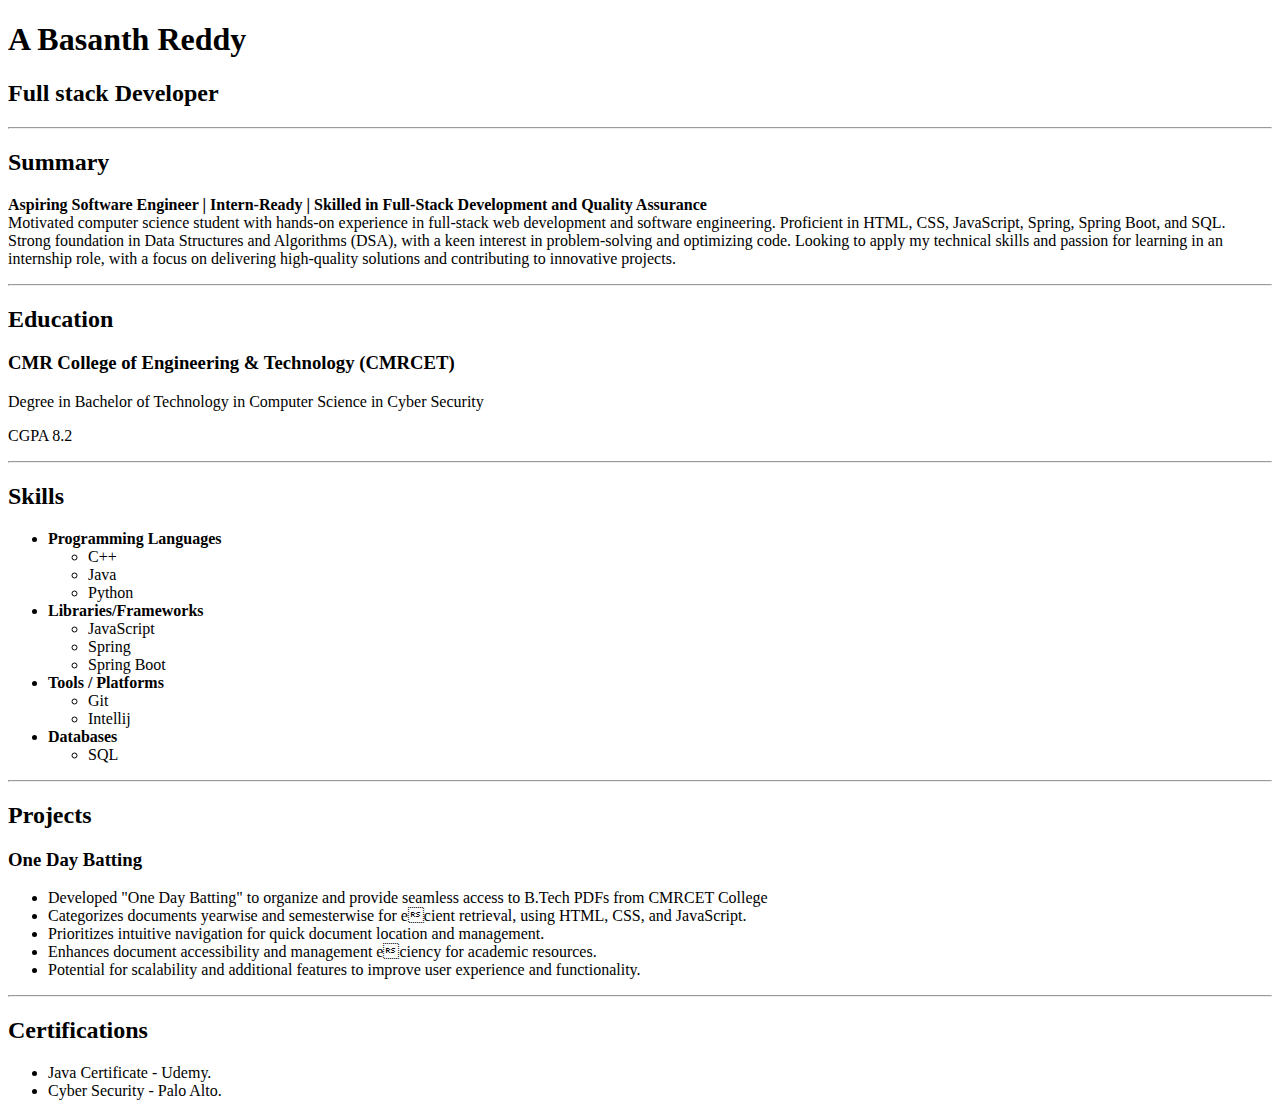
<file: index.html>
<!doctype html>
<html lang="en">
<head>
    <meta charset="UTF-8">
    <meta name="viewport" content="width=device-width, initial-scale=1">
    <title>Online Resume</title>
</head>
<body>
<h1>A Basanth Reddy</h1>
        <h2>Full stack Developer</h2>

<hr>
<h2>Summary</h2>
<p>
    <b>Aspiring Software Engineer | Intern-Ready | Skilled in Full-Stack Development and Quality Assurance</b><br>
    Motivated computer science student with hands-on experience in full-stack web development and software engineering. Proficient in HTML, CSS, JavaScript, Spring, Spring Boot, and SQL. Strong foundation in Data Structures and Algorithms (DSA), with a keen interest in problem-solving and optimizing code. Looking to apply my technical skills and passion for learning in an internship role, with a focus on delivering high-quality solutions and contributing to innovative projects.
</p>
<hr>
<h2>Education</h2>
<h3>CMR College of Engineering & Technology (CMRCET)</h3>
    <p>Degree in Bachelor of Technology in Computer Science in Cyber Security</p>
    <p>CGPA 8.2</p>
<hr>

<h2>Skills</h2>
    <ul>
        <li><b>Programming Languages</b>
        <ul>

            <li>C++</li>
            <li>Java</li>
            <li>Python</li>
        </ul>
        <li><b>Libraries/Frameworks</b></li>
        <ul>
            <li> JavaScript</li>
            <li> Spring</li>
            <li>Spring Boot</li>
        </ul>

        <li><b>Tools / Platforms</b></li>
        <ul>
            <li>
                Git
            </li>
            <li>
                Intellij
            </li>
        </ul>

        <li><b>Databases</b></li>
        <ul>
            <li>SQL</li>
        </ul>
</ul>
<hr>
<h2>Projects</h2>
<h3>One Day Batting</h3>
<p>
    <ul>
        <li> Developed "One Day Batting" to organize and provide seamless access to B.Tech PDFs from CMRCET
        College </li>
        <li>Categorizes documents yearwise and semesterwise for ecient retrieval, using HTML, CSS, and
        JavaScript.</li>
        <li>Prioritizes intuitive navigation for quick document location and management.</li>
        <li> Enhances document accessibility and management eciency for academic resources.</li>
        <li>Potential for scalability and additional features to improve user experience and functionality.</li>

</ul>
<hr>
<h2>Certifications</h2>

<ul>
    <li> Java Certificate - Udemy.  </li>
    <li> Cyber Security - Palo Alto.  </li>
</ul>
</p>
<h3></h3>
<p> </p>

</body>
</html>
</file>
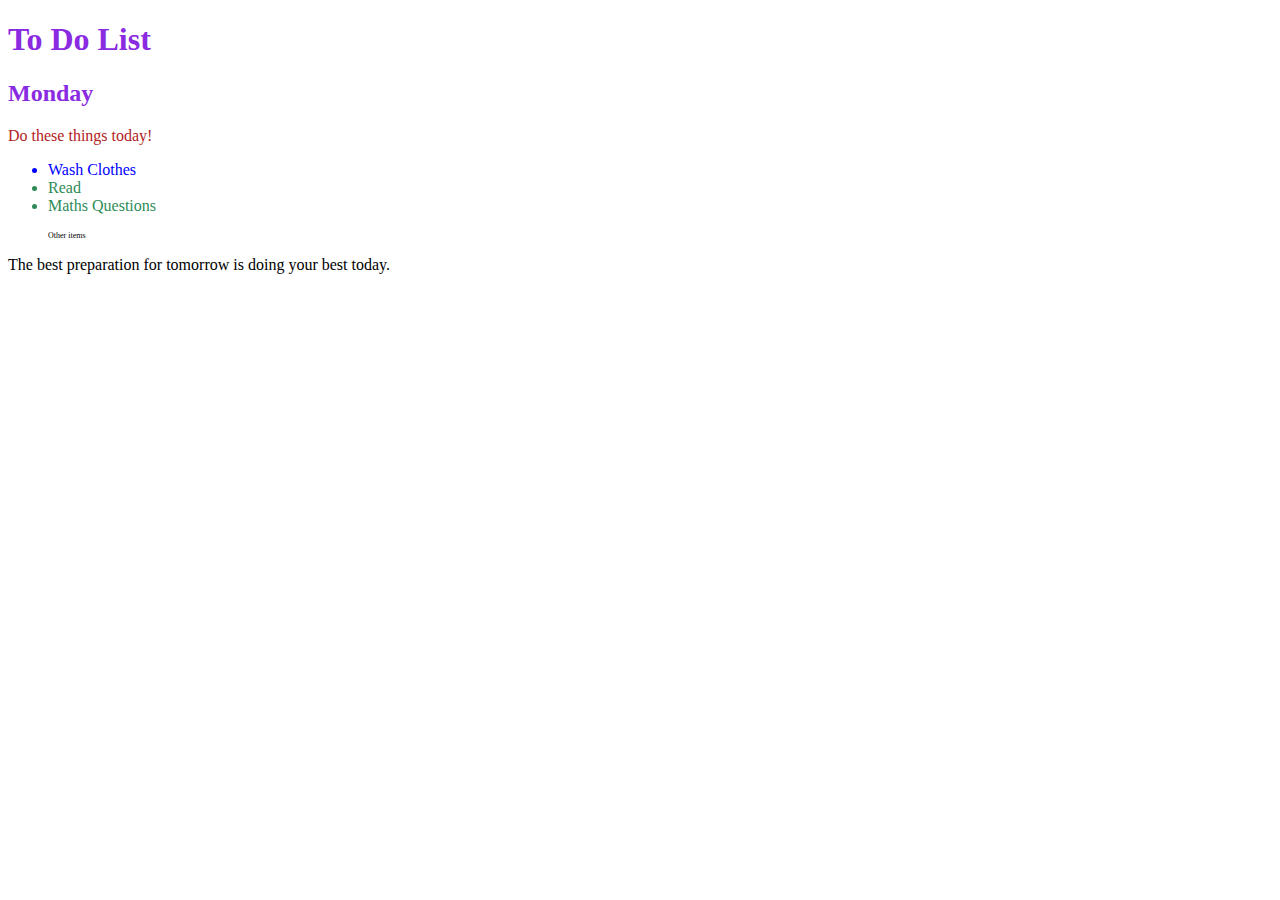
<file: 7.1 Combining Selectors/index.html>
<!DOCTYPE html>
<html lang="en">

<head>
  <meta charset="UTF-8">
  <title>Combining CSS Selectors</title>
  <link rel="stylesheet" href="./style.css">
</head>

<!-- Don't change any of the HTML code! -->

<body>
  <h1>To Do List</h1>
  <h2>Monday</h2>
  <div class="box">
    <p class="done">Do these things today!</p>
    <ul class="list">
      <li>Wash Clothes</li>
      <li class="done">Read</li>
      <li class="done">Maths Questions</li>
    </ul>
  </div>

  <ul>
    <p class="done">Other items</p>
  </ul>
  <p>The best preparation for tomorrow is doing your best today.</p>

</body>

</html>
</file>
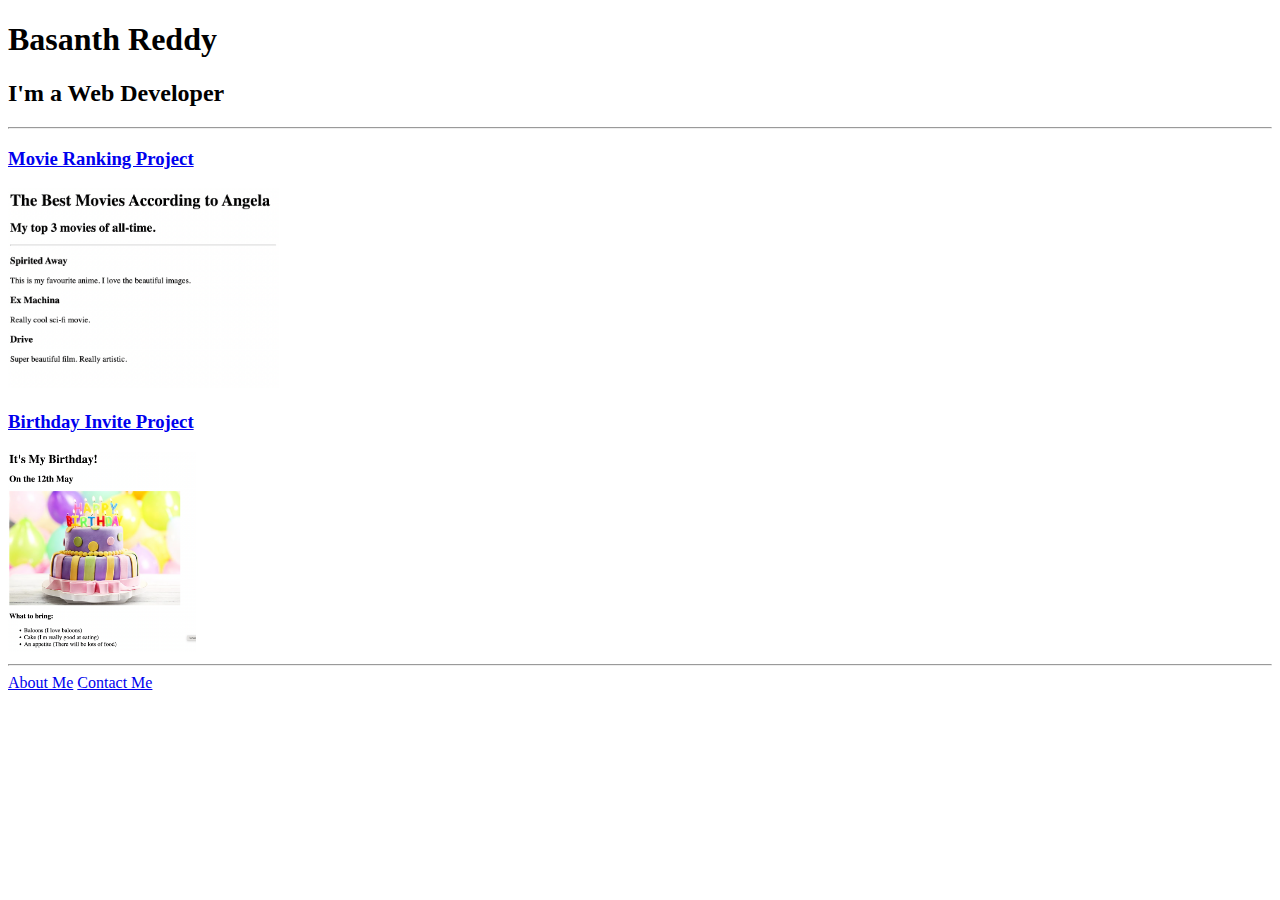
<file: solution.html>
<!DOCTYPE html>
<html lang="en">

<head>
  <meta charset="UTF-8">
  <title>Angela's Portfolio</title>
</head>

<body>
  <h1>Basanth Reddy</h1>
  <h2>I'm a Web Developer</h2>
  <hr />
  <h3><a href="./public/movie-ranking.html">Movie Ranking Project</a></h3>
  <img src="./assets/images/movie-ranking.png" height="200" alt="movie ranking project preview"/>
  <h3><a href="./public/birthday-invite.html">Birthday Invite Project</a></h3>
  <img src="./assets/images/birthday-invite.png" height="200" alt="birthday invite project preview"/>
  <hr />
  <a href="./public/about.html">About Me</a>
  <a href="./public/contact.html">Contact Me</a>
</body>

</html>
</file>
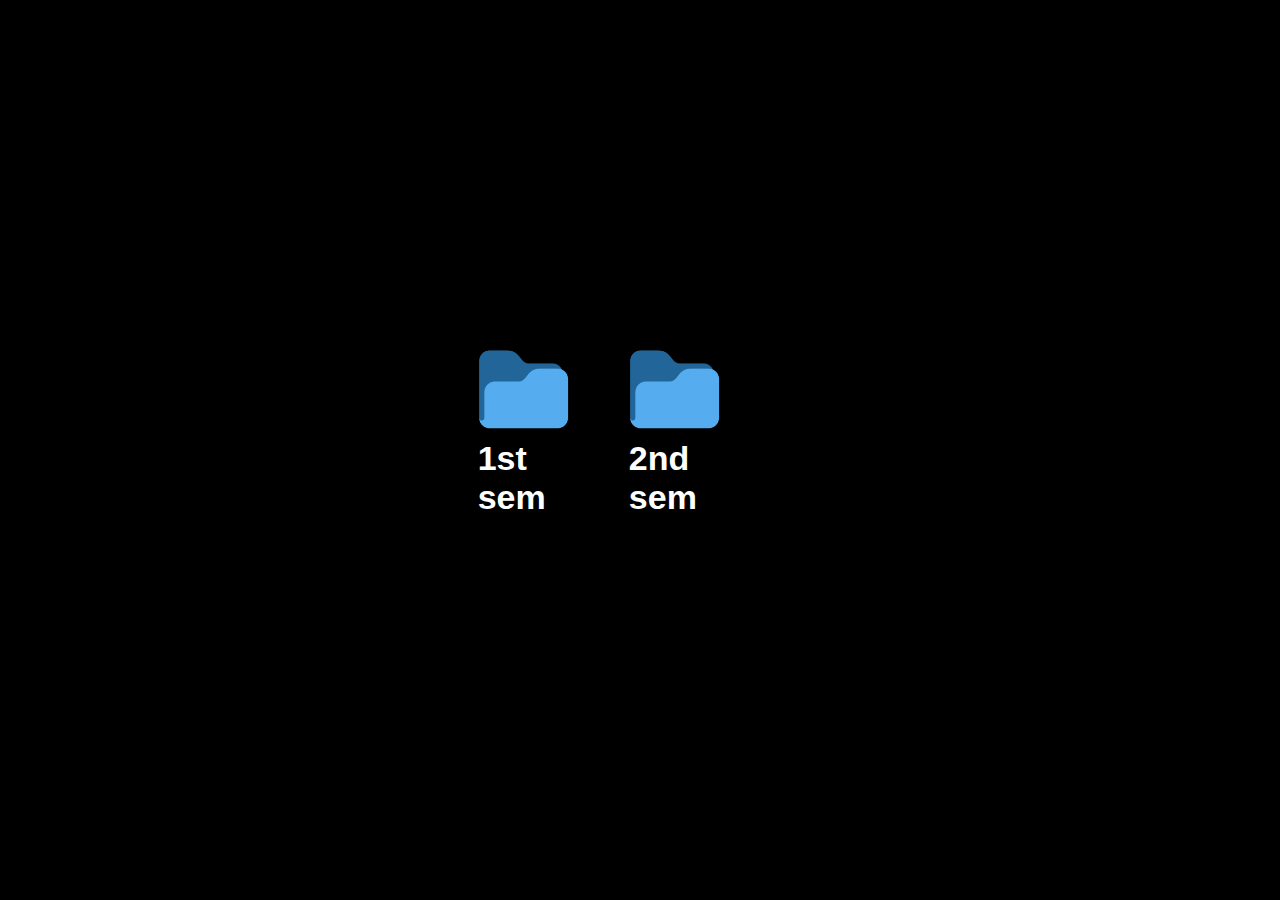
<file: ODB-main/1st Year.html>
<!DOCTYPE html>
<html lang="en" dir="ltr">
<head>
    <meta charset="utf-8">
    <meta name="viewport" content="width=device-width, initial-scale=1">
    <title>1st Year</title>
    <link rel="icon" href="favicon.ico">
    <link rel="stylesheet" href="sem.css">
</head>
<div class="middle_block">
    <div class="row">
        <a href="sem-1.html" class="column spin">
            <img src="pics/fold.png" alt="fold" width="115" height="105">
            <p>1st sem</p>
        </a>


        <a href="sem-2.html" class="column spin">
            <img src="pics/fold.png" alt="fold" width="115" height="105">
            <p>2nd sem</p>
        </a>
    </div>
</file>
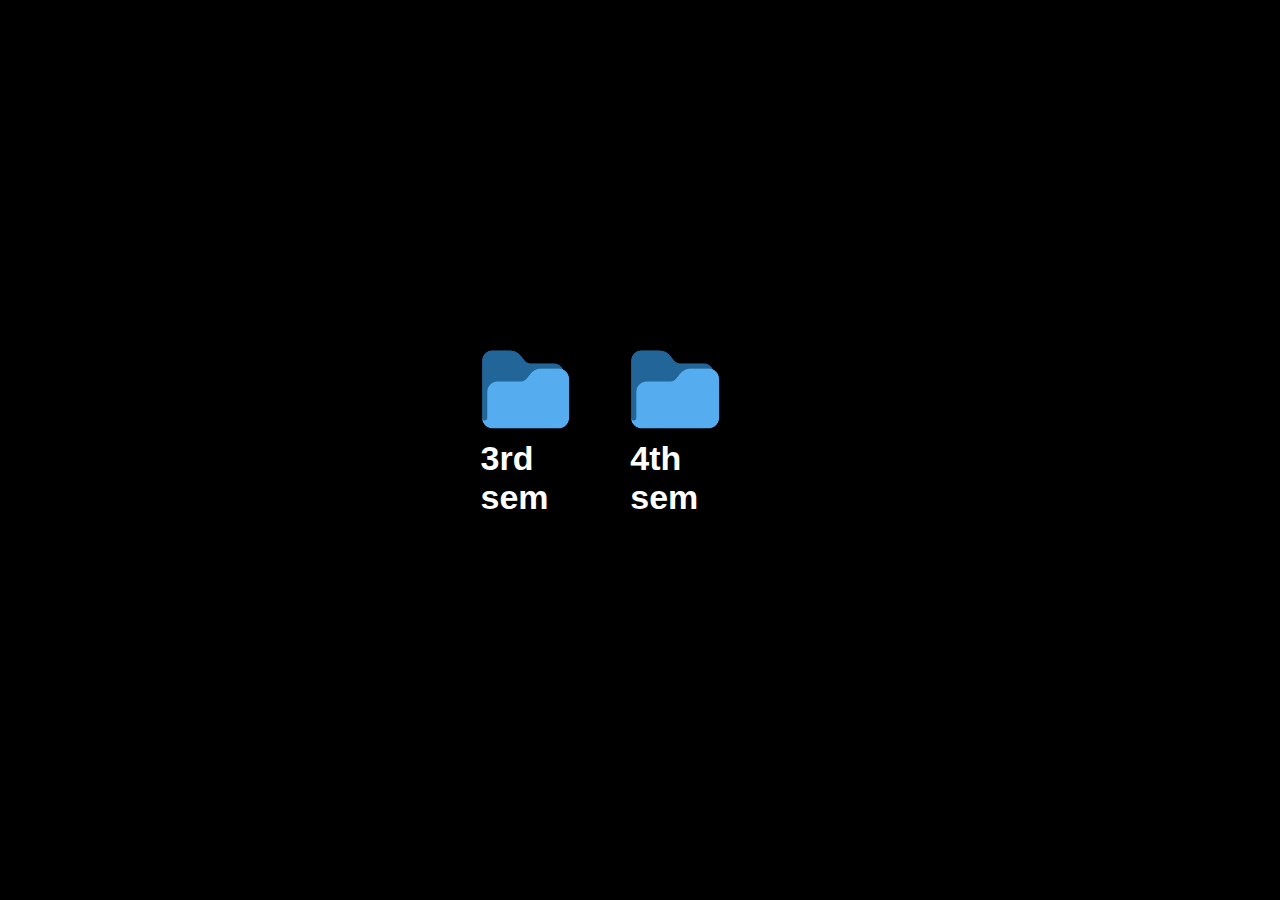
<file: ODB-main/2nd Year.html>
<!DOCTYPE html>
<html lang="en" dir="ltr">
<head>
    <meta charset="utf-8">
    <meta name="viewport" content="width=device-width, initial-scale=1">
    <title>2nd Year</title>
    <link rel="icon" href="favicon.ico">
    <link rel="stylesheet" href="sem.css">
</head>

<div class="middle_block">
    <div class="row">
        <a href="sem-3.html" class="column spin">
            <img src="pics/fold.png" alt="fold" width="115" height="105">
            <p>3rd sem</p>
        </a>

        <a href="sem-4.html" class="column spin">
            <img src="pics/fold.png" alt="fold" width="115" height="105">
            <p>4th sem</p>
        </a>
    </div>
    </div>
</file>
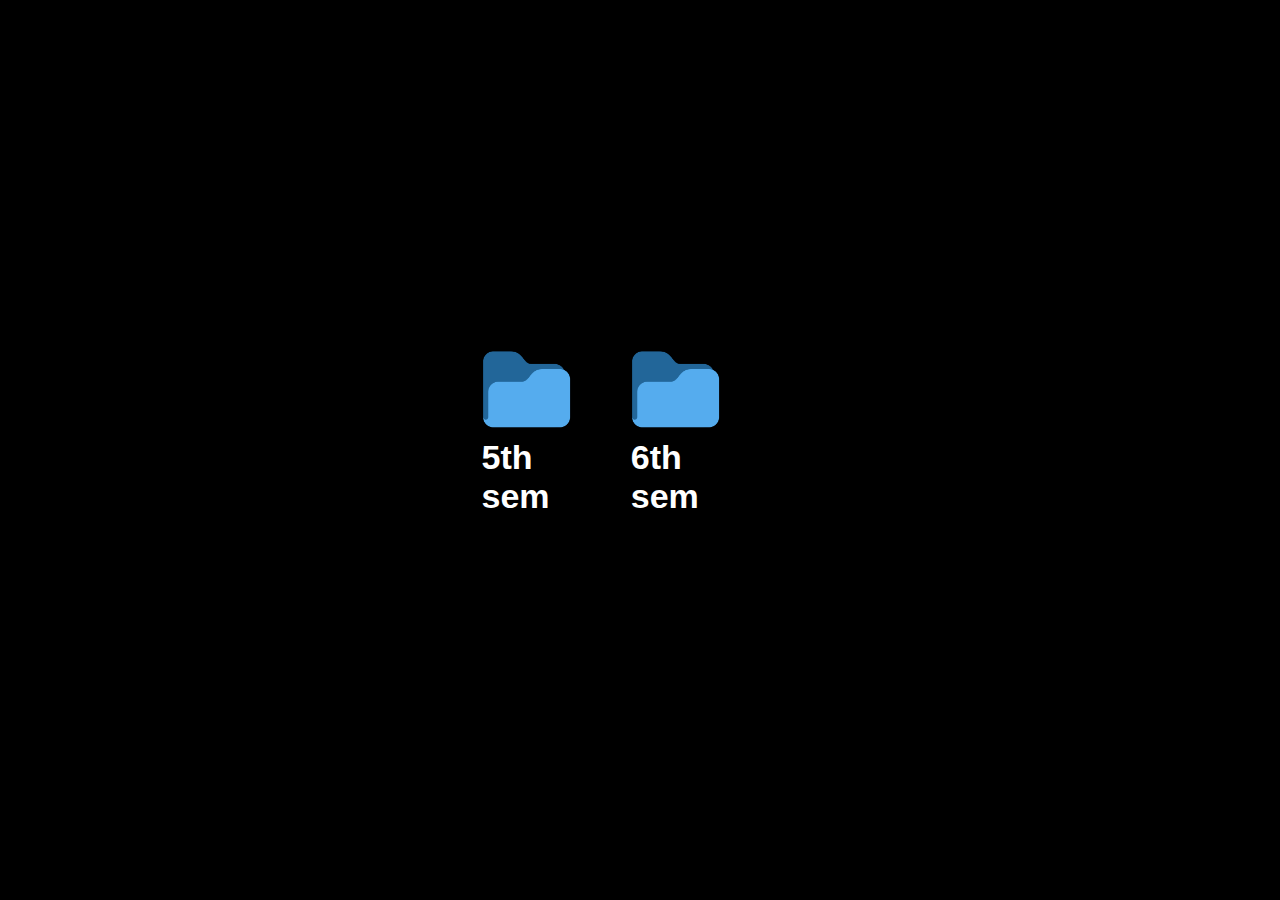
<file: ODB-main/3rd Year.html>
<!DOCTYPE html>
<html lang="en" dir="ltr">
<head>
    <meta charset="utf-8">
    <meta name="viewport" content="width=device-width, initial-scale=1">
    <title>3rd Year</title>
    <link rel="icon" href="favicon.ico">
    <link rel="stylesheet" href="sem.css">
</head>
<div class="middle_block">
    <div class="row">
        <div class="row">
            <a href="sem-5.html" class="column spin">
                <img src="pics/fold.png" alt="fold" width="115" height="105">
                <p>5th sem</p>
            </a>


            <a href="sem-6.html" class="column spin">
                <img src="pics/fold.png" alt="fold" width="115" height="105">
                <p>6th sem</p>
            </a>
    </div>
</file>
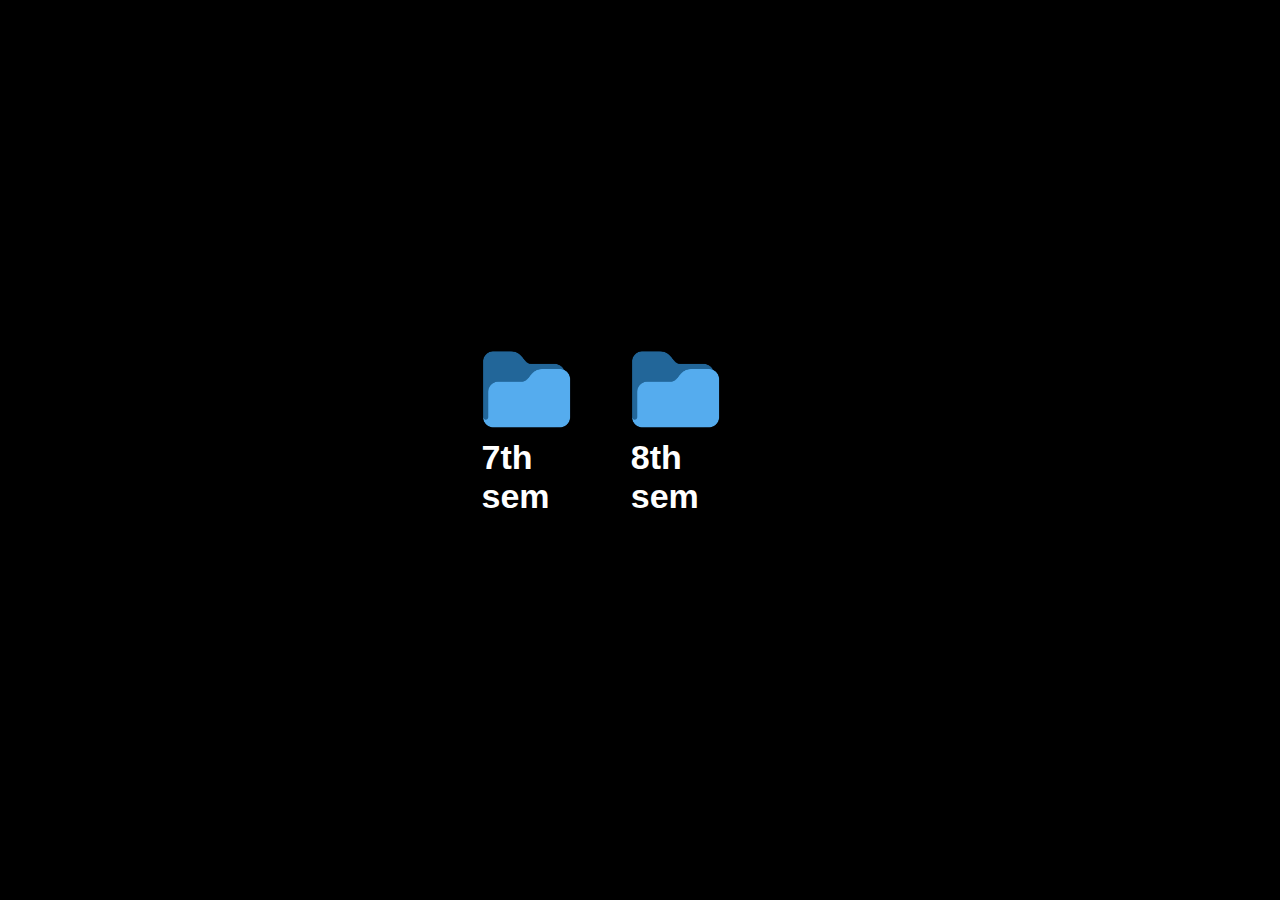
<file: ODB-main/4th Year.html>
<!DOCTYPE html>
<html lang="en" dir="ltr">
<head>
    <meta charset="utf-8">
    <meta name="viewport" content="width=device-width, initial-scale=1">
    <title>3rd Year</title>
    <link rel="icon" href="favicon.ico">
    <link rel="stylesheet" href="sem.css">
</head>
<div class="middle_block">
    <div class="row">
        <div class="row">
            <a href="sem-7.html" class="column spin">
                <img src="pics/fold.png" alt="fold" width="115" height="105">
                <p>7th sem</p>
            </a>

            <a href="sem-8.html" class="column spin">
                <img src="pics/fold.png" alt="fold" width="115" height="105">
                <p>8th sem</p>
            </a>
        </div>
            </a>
        </div>
</div>
</file>
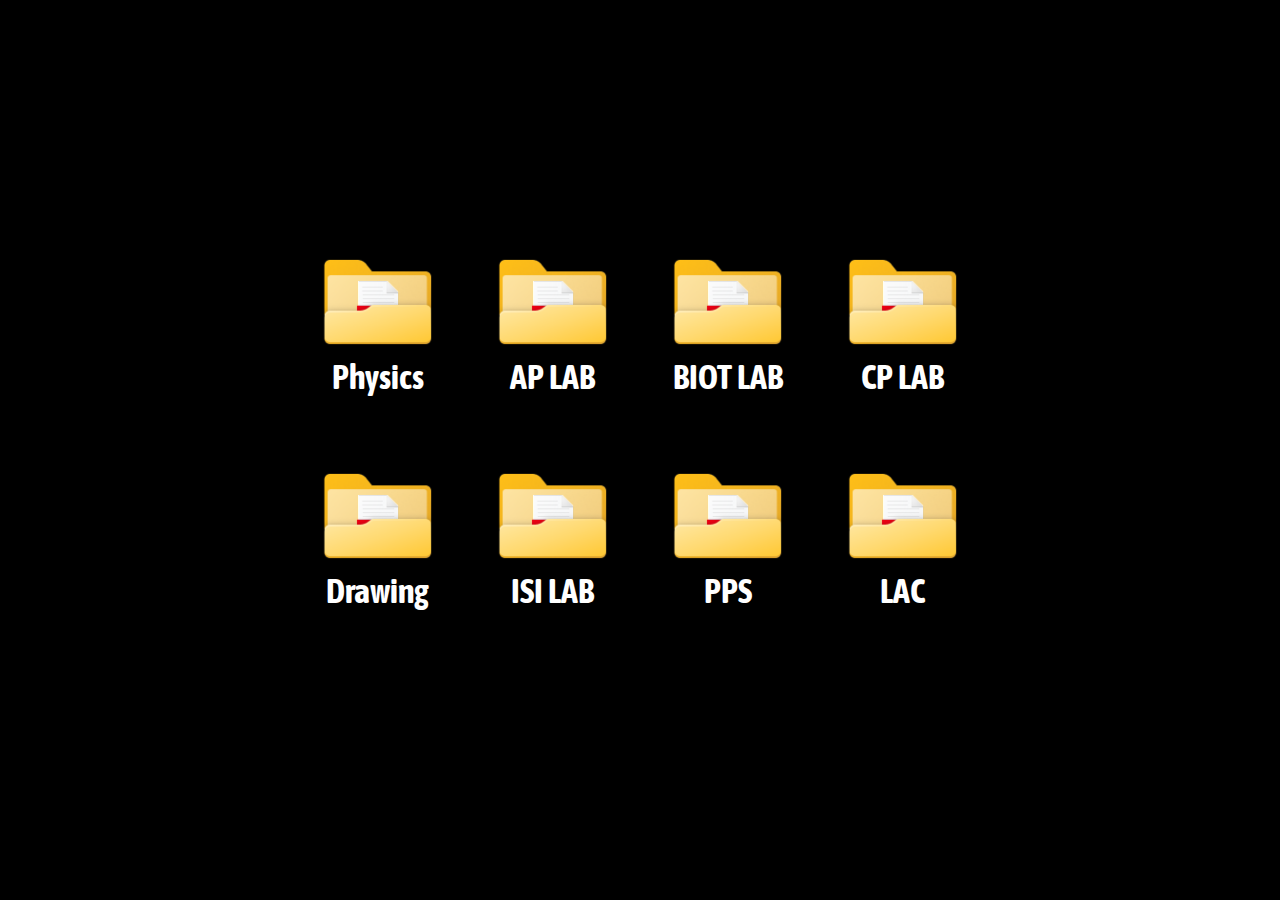
<file: ODB-main/sem-1.html>
<!DOCTYPE html>
<html lang="en" dir="ltr">

<head>
  <meta charset="utf-8">
  <meta name="viewport" content="width=device-width, initial-scale=1">
  <title>ODB | SEM-1</title>
  <link rel="icon" href="favicon.ico">
  <link rel="stylesheet" href="core.css">
  <link rel="preconnect" href="https://fonts.googleapis.com">
  <link rel="preconnect" href="https://fonts.gstatic.com" crossorigin>
  <link href="https://fonts.googleapis.com/css2?family=Asap+Condensed:wght@200&display=swap" rel="stylesheet">
</head>

<body>
  <div class="container">
    <div class="row">
      <a href="https://drive.google.com/drive/folders/1IpH6iQUOu9x8wVaokDrVkO2K6GhCRx4J?usp=sharing" class="column zoom">
        <img src="pics/file.png" alt="file" width="115" height="105">
        <p>Physics</p>
      </a>
      <a href="https://drive.google.com/drive/folders/1J8hGOMdtApOw_9XoPsdAYfCjktDXByvS?usp=sharing" class="column zoom">
        <img src="pics/file.png" alt="file" width="115" height="105">
        <p>AP LAB</p>
      </a>
      <a href="https://drive.google.com/drive/folders/1xTh4EYdRTJlVGRcCSKmPegnF-cW4SyHG?usp=sharing" class="column zoom">
        <img src="pics/file.png" alt="file" width="115" height="105">
        <p>BIOT LAB</p>
      </a>
      <a href="https://drive.google.com/drive/folders/1nmrgr8olwp_EBpxhbmeeY0oDFxM0Hyvk?usp=sharing" class="column zoom">
        <img src="pics/file.png" alt="file" width="115" height="105">
        <p>CP LAB</p>
      </a>
    </div>
    <div class="row">
      <a href="https://drive.google.com/drive/folders/1xnsO6gYVQtE8vlFaGAcq7-0lJjpOg70Y?usp=sharing" class="column zoom">
        <img src="pics/file.png" alt="file" width="115" height="105">
        <p>Drawing</p>
      </a>
      <a href="https://drive.google.com/drive/folders/1ix7XQLI0lcMBirA6d6IOUISD685XdvGc?usp=sharing" class="column zoom">
        <img src="pics/file.png" alt="file" width="115" height="105">
        <p>ISI LAB</p>
      </a>
      <a href="https://drive.google.com/drive/folders/1CrSK_GgFEK0Xo_HdDMqbllrqajrXCzt2?usp=sharing" class="column zoom">
        <img src="pics/file.png" alt="file" width="115" height="105">
        <p>PPS</p>
      </a>
      <a href="https://drive.google.com/drive/folders/1h3B_MCbBMwFT2P29TMJssN-46vYJrDkI?usp=sharing" class="column zoom">
        <img src="pics/file.png" alt="file" width="115" height="105">
        <p>LAC</p>
      </a>
    </div>
  </div>
</body>

</html>
</file>
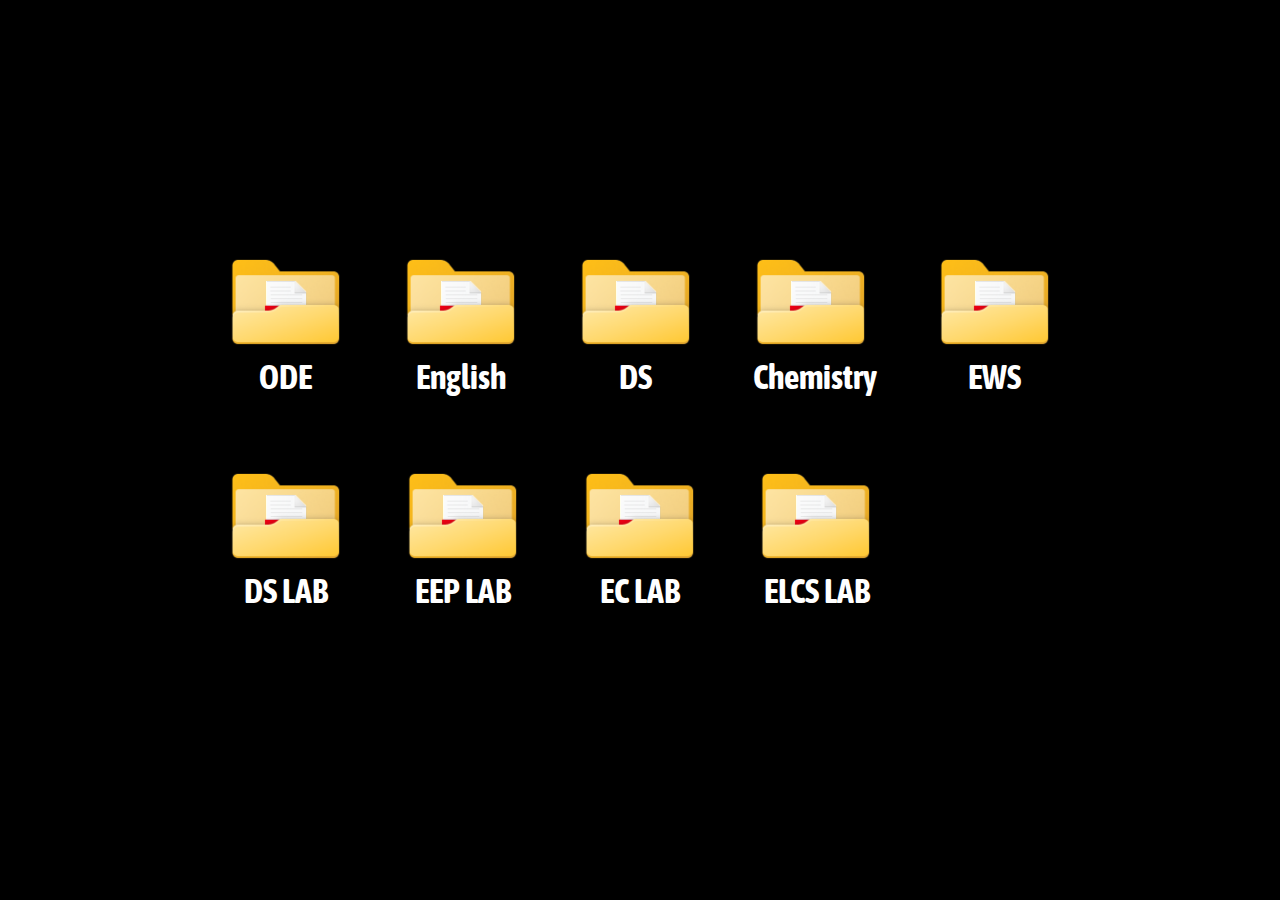
<file: ODB-main/sem-2.html>
<!DOCTYPE html>
<html lang="en" dir="ltr">

<head>
  <meta charset="utf-8">
  <meta name="viewport" content="width=device-width, initial-scale=1">
  <title>ODB | SEM-2</title>
  <link rel="icon" href="favicon.ico">
  <link rel="stylesheet" href="core.css">
  <link rel="preconnect" href="https://fonts.googleapis.com">
  <link rel="preconnect" href="https://fonts.gstatic.com" crossorigin>
  <link href="https://fonts.googleapis.com/css2?family=Asap+Condensed:wght@200&display=swap" rel="stylesheet">
</head>

<body>
  <div class="container">
    <div class="row">
      <a href="https://drive.google.com/drive/folders/1J1-7Lu8z4NTbu6baPlRDFfv0iif-iVfw?usp=sharing" class="column zoom">
        <img src="pics/file.png" alt="file" width="115" height="105">
        <p>ODE</p>
      </a>
      <a href="https://drive.google.com/drive/folders/1uFgLc8n78zPf7yWIh8I8uqlHIn3owkvM?usp=sharing" class="column zoom">
        <img src="pics/file.png" alt="file" width="115" height="105">
        <p>English</p>
      </a>
      <a href="https://drive.google.com/drive/folders/1nwAfEpPajcurjYUXWNo1qTV_wj8Vvbns?usp=sharing" class="column zoom">
        <img src="pics/file.png" alt="file" width="115" height="105">
        <p>DS</p>
      </a>
      <a href="https://drive.google.com/drive/folders/11sOKgwH4lPKKx1G3854eacrAIKSas8VW?usp=sharing" class="column zoom">
        <img src="pics/file.png" alt="file" width="115" height="105">
        <p>Chemistry</p>
      </a>
      <a href="https://drive.google.com/drive/folders/1ocWNjn7thToy2ibM0X942sM4cZLj5uyC?usp=sharing" class="column zoom">
        <img src="pics/file.png" alt="file" width="115" height="105">
        <p>EWS</p>
      </a>
    </div>
    <div class="row">
      <a href="https://drive.google.com/drive/folders/12N-tppMiLoxOfZcIZ_zKVNTFoC56j8Z?usp=sharing" class="column zoom">
        <img src="pics/file.png" alt="file" width="115" height="105">
        <p>DS LAB</p>
      </a>
      <a href="https://drive.google.com/drive/folders/1dyeB-WpDJF5tozB9aYPtI0beXO2OnhD4?usp=sharing" class="column zoom">
        <img src="pics/file.png" alt="file" width="115" height="105">
        <p>EEP LAB</p>
      </a>
      <a href="https://drive.google.com/drive/folders/1I2AWLtcEfqxJ6kIkwBysMeDihGtZQyKW?usp=sharing" class="column zoom">
        <img src="pics/file.png" alt="file" width="115" height="105">
        <p>EC LAB</p>
      </a>
      <a href="https://drive.google.com/drive/folders/1Pi0Q_-R69GCgWSUTUktANDKvz2hHk6F-?usp=sharing" class="column zoom">
        <img src="pics/file.png" alt="file" width="115" height="105">
        <p>ELCS LAB</p>
      </a>
      <div class="column zoom">
        <img src="pics/file.png" alt="file" width="0" height="0">
      </div>
    </div>
  </div>
</body>

</html>
</file>
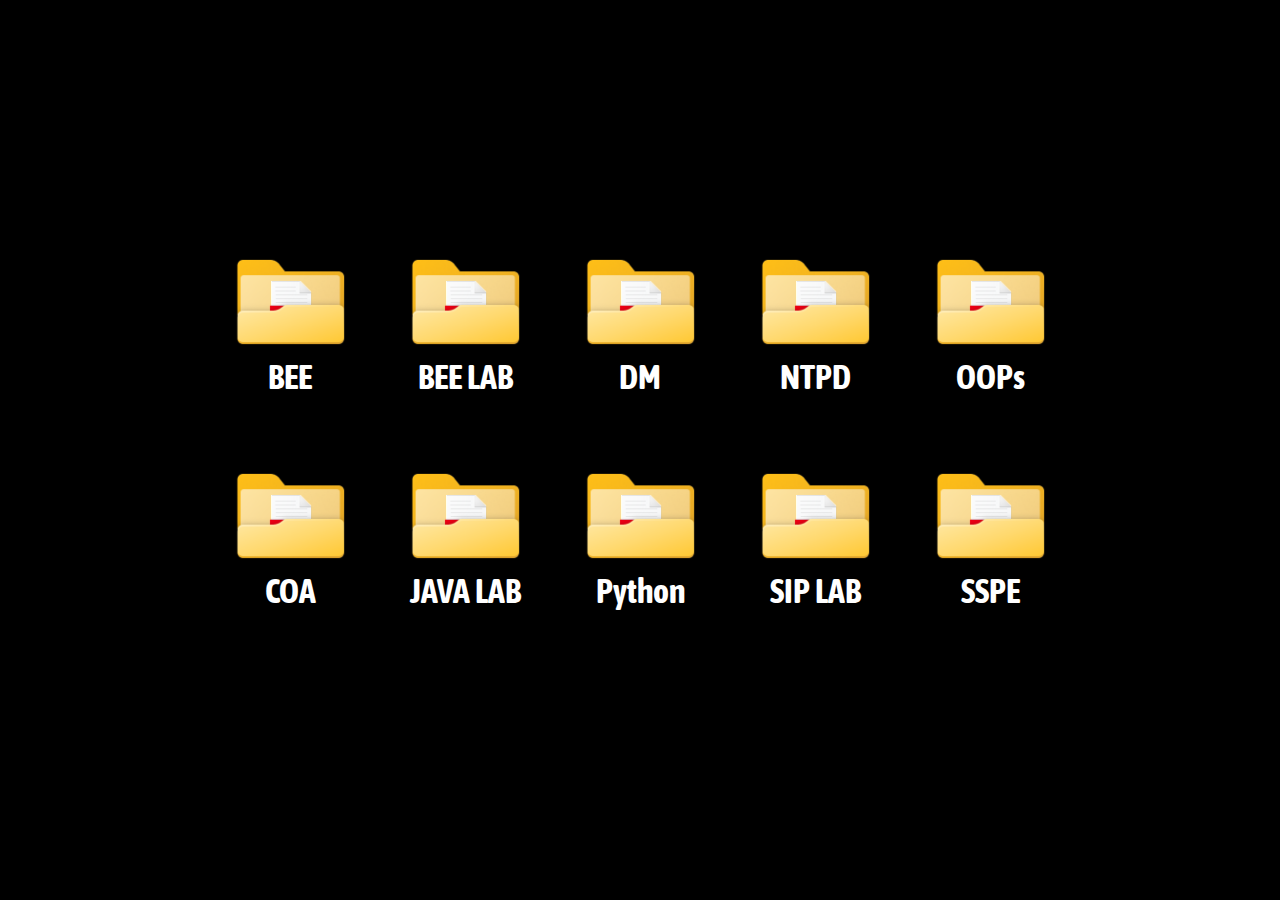
<file: ODB-main/sem-3.html>
<!DOCTYPE html>
<html lang="en" dir="ltr">

<head>
  <meta charset="utf-8">
  <meta name="viewport" content="width=device-width, initial-scale=1">
  <title>ODB | SEM-3</title>
  <link rel="icon" href="favicon.ico">
  <link rel="stylesheet" href="core.css">
  <link rel="preconnect" href="https://fonts.googleapis.com">
  <link rel="preconnect" href="https://fonts.gstatic.com" crossorigin>
  <link href="https://fonts.googleapis.com/css2?family=Asap+Condensed:wght@200&display=swap" rel="stylesheet">
</head>

<body>
  <div class="container">
    <div class="row">
      <a href="https://drive.google.com/drive/folders/1aHdReijhGSR_xaLo9Cu6mLrldz4DxnGf?usp=sharing" class="column zoom">
        <img src="pics/file.png" alt="file" width="115" height="105">
        <p>BEE</p>
      </a>
      <a href="https://drive.google.com/drive/folders/1QmjwZXOVlsGfl5kBjBm2zWZqR_cEdA-e?usp=sharing" class="column zoom">
        <img src="pics/file.png" alt="file" width="115" height="105">
        <p>BEE LAB</p>
      </a>
      <a href="https://drive.google.com/drive/folders/1tNdc8-5l_qJi6c04iYeHBpqHRz8tMJIH?usp=sharing" class="column zoom">
        <img src="pics/file.png" alt="file" width="115" height="105">
        <p>DM</p>
      </a>
      <a href="https://drive.google.com/drive/folders/1IXkfQEdaA0OhGareO1QZiwzaCG2i-H0H?usp=sharing" class="column zoom">
        <img src="pics/file.png" alt="file" width="115" height="105">
        <p>NTPD</p>
      </a>
      <a href="https://drive.google.com/drive/folders/1pK-5jnEj525lT7K0iaE_eqeiujZJwSVR?usp=sharing" class="column zoom">
        <img src="pics/file.png" alt="file" width="115" height="105">
        <p>OOPs</p>
      </a>
    </div>
    <div class="row">
      <a href="https://drive.google.com/drive/folders/19wlO92_6ZRWC0_ZzG-vwgw263HOoXrcO?usp=sharing" class="column zoom">
        <img src="pics/file.png" alt="file" width="115" height="105">
        <p>COA</p>
      </a>
      <a href="https://drive.google.com/drive/folders/1NsjIV1BFOS9htA8FO9x85FaD10rc6x2Z?usp=sharing" class="column zoom">
        <img src="pics/file.png" alt="file" width="115" height="105">
        <p>JAVA LAB</p>
      </a>
      <a href="https://drive.google.com/drive/folders/1UlB_1foJnj8YdZofCEzVBKka6gdGdZtz?usp=sharing" class="column zoom">
        <img src="pics/file.png" alt="file" width="115" height="105">
        <p>Python</p>
      </a>
      <a href="https://drive.google.com/drive/folders/1Mfh5w4DQSs2iav5ImMtb6ClYkRkb_Kqu?usp=sharing" class="column zoom">
        <img src="pics/file.png" alt="file" width="115" height="105">
        <p>SIP LAB</p>
      </a>
      <a href="https://drive.google.com/drive/folders/1MSh3dz-vTMOt762uDH6QklvHmjyEY_DR?usp=sharing" class="column zoom">
        <img src="pics/file.png" alt="file" width="115" height="105">
        <p>SSPE</p>
      </a>
    </div>
  </div>
</body>

</html>
</file>
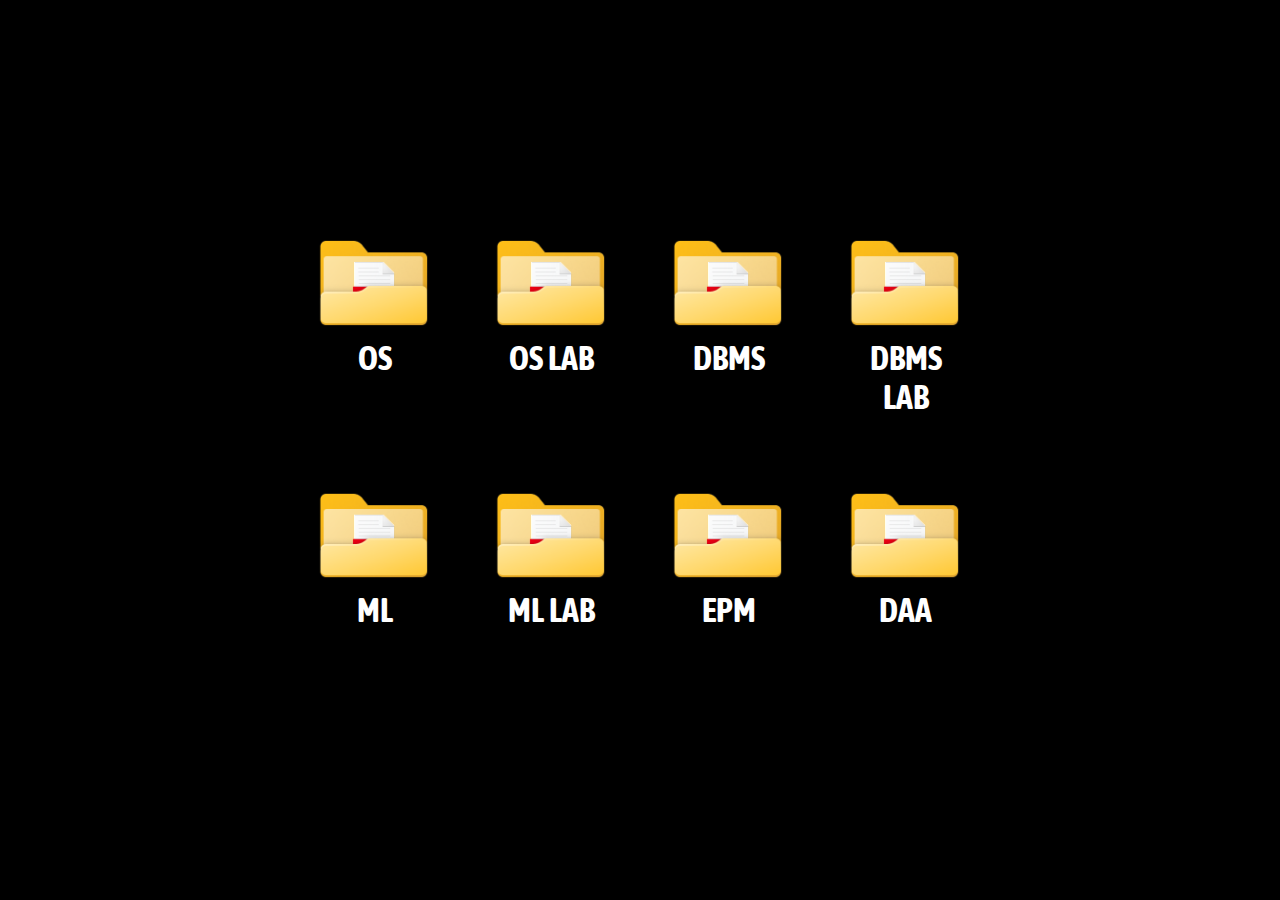
<file: ODB-main/sem-4.html>
<!DOCTYPE html>
<html lang="en" dir="ltr">

<head>
  <meta charset="utf-8">
  <meta name="viewport" content="width=device-width, initial-scale=1">
  <title>ODB | SEM-4</title>
  <link rel="icon" href="favicon.ico">
  <link rel="stylesheet" href="core.css">
  <link rel="preconnect" href="https://fonts.googleapis.com">
  <link rel="preconnect" href="https://fonts.gstatic.com" crossorigin>
  <link href="https://fonts.googleapis.com/css2?family=Asap+Condensed:wght@200&display=swap" rel="stylesheet">
</head>

<body>
  <div class="container">
    <div class="row">
      <a href="https://drive.google.com/drive/folders/1uf0-o5mjJWEjhWKgxH_OzIEXhiAq1VcF?usp=sharing" class="column zoom">
        <img src="pics/file.png" alt="file" width="115" height="105">
        <p>OS</p>
      </a>
      <a href="https://drive.google.com/drive/folders/1nYUMO1bTGxBK6lpcqWGuCcidtK7xgDbM?usp=sharing" class="column zoom">
        <img src="pics/file.png" alt="file" width="115" height="105">
        <p>OS LAB</p>
      </a>
      <a href="https://drive.google.com/drive/folders/1jy71a7NA15xLWbcdaPzLy2GTOgdDkCqF?usp=sharing" class="column zoom">
        <img src="pics/file.png" alt="file" width="115" height="105">
        <p>DBMS</p>
      </a>
      <a href="https://drive.google.com/drive/folders/1xdZf9w38qfgqrAfKJDBC73N4t5iMPjDb?usp=sharing" class="column zoom">
        <img src="pics/file.png" alt="file" width="115" height="105">
        <p>DBMS LAB</p>
      </a>
    </div>
    <div class="row">
      <a href="https://drive.google.com/drive/folders/1RdnT1bCJwy01EA4aMP1mxdB0Dh-dKrSq?usp=sharing" class="column zoom">
        <img src="pics/file.png" alt="file" width="115" height="105">
        <p>ML</p>
      </a>
      <a href="https://drive.google.com/drive/folders/1QqzMf_4Q3nRE-e0kNECcFUuVdxt9vZuj?usp=sharing" class="column zoom">
        <img src="pics/file.png" alt="file" width="115" height="105">
        <p>ML LAB</p>
      </a>
      <a href="https://drive.google.com/drive/folders/1gog4eqgNmWI83VQDBGqPFhjFjW8PGx-8?usp=sharing" class="column zoom">
        <img src="pics/file.png" alt="file" width="115" height="105">
        <p>EPM</p>
      </a>
      <a href="https://drive.google.com/drive/folders/1dV0NPSyzxyW6TPD2_yuSl9IP5e8izRm-?usp=sharing" class="column zoom">
        <img src="pics/file.png" alt="file" width="115" height="105">
        <p>DAA</p>
      </a>
    </div>
  </div>
</body>

</html>
</file>
<file: 7.1 Combining Selectors/style.css>
/* Write your code here: */

h1,h2{
    color:blueviolet;
}

.box > p{
    color:firebrick;
}

.box li{
    color: blue;
}

li.done{
    color:seagreen;
}


ul p.done{
    font-size : 0.5rem;
}
</file>
<file: ODB-main/sem.css>
p {
  margin-top: 10px;
  font-size: 2.125rem;
  font-weight: bold;
  color: white;
  font-family: 'Asap Condensed', sans-serif;
}

.Container {
  width: 100%;
  display: flex;
  justify-content: space-around;
  align-items: center;
  height: 100vh;
  background-color: black;
  text-align: center;
}

.first_block {
  visibility: hidden;
}

h3 {
  font-family: Poppins;
  color: white;
  font-weight: normal;
}

body {
  display: flex;
  justify-content: center;
  align-items: center;
  height: 100vh;
  margin: 0;
  background-color: black;
}

.butt {
  cursor: pointer;
  display: block;
  font-family: Poppins;
  width: auto;
  font-size: 1rem;
  margin: 1rem auto;
  color: #212529;
  padding: 0.5rem 0.8rem;
  background-color: #f8f9fa;
  background-clip: padding-box;
  border: 1px solid grey;
  border-radius: 0.375rem;
  transition: border-color .15s ease-in-out, box-shadow .15s ease-in-out;
}

.butt:hover {
  background-color: #D8E3E7;
}

.box-change, .mbox-change {
  background-color: #6c757d;
  border-radius: 0.375rem;
  text-align: center;
  border: 1px solid white;
}

.box-change {
  width: 15rem;
}

.mbox-change {
  display: none;
}

.row {
  display: flex;
  flex-wrap: wrap;
}

.column {
  justify-content: space-between;
  flex: 1;
  max-width: calc(25% - 5px);
  margin: 20px 30px;
  /* height: 100%; */
}

img {
  max-width: 100%;
  height: auto;
  display: block;
}

a {
  text-decoration: none;
}

p:hover {
  color: #F8DE22;
}

.spin {
  animation: anim 0.3s linear
}

@keyframes anim {
  0% {
    transform: rotate(200deg)
  }

  100% {
    transform: rotate(359deg)
  }
}

.dashboard-container {
  display: flex;
  justify-content: flex-end;
  flex-direction: column;
  flex-shrink: 0;
}

@media (max-width: 768px) {
  .Container {
    display: block;
  }

  .middle_block {
    display: block;
  }

  .row {
    flex-wrap: wrap;
    justify-content: center;
  }

  .column {
    max-width: calc(20% - 1rem);
    margin: 0.5rem;
  }

  p {
    font-size: 1.1rem;
  }

  .mbox-change {
    margin-top: 2rem;
    display: block;
    width: 40%;
  }

  .butt {
    font-size: 0.8rem;
    width: 60%;
  }

  .last_block {
    display: none;
  }
}
</file>
<file: ODB-main/core.css>
p {
  margin-top: 10px;
  font-size: 2.125rem;
  font-weight: bold;
  color: white;
  font-family: 'Asap Condensed', sans-serif;
}

body {
  display: flex;
  justify-content: center;
  align-items: center;
  height: 100vh;
  margin: 0;
  background-color: black;
}

.container {
  text-align: center;
}

.row {
  display: flex;
  flex-wrap: wrap;
  justify-content: center;
}

.column {
  flex: 1;
  max-width: calc(25% - 5px);
  margin: 20px 30px;
}

img {
  max-width: 100%;
  height: auto;
  display: block;
}

a {
  text-decoration: none;
}

p:hover {
  color: #2192FF;
}

.box-change {
  /* width:270px; */
  display: none;
  padding: 10px;
  border-radius: 0.375rem;
  text-align: center;
}

.zoom {
  animation: animatezoom 0.4s
}

@keyframes animatezoom {
  from {
    transform: scale(0)
  }

  to {
    transform: scale(1)
  }
}

@media (max-width: 768px) {
  .container {
    display: block;
  }

  .row {
    flex-wrap: wrap;
  }

  .column {
    max-width: calc(20% - 1rem);
    margin: 0.5rem;
  }

  p {
    font-size: 1.1rem;
  }
}
</file>
